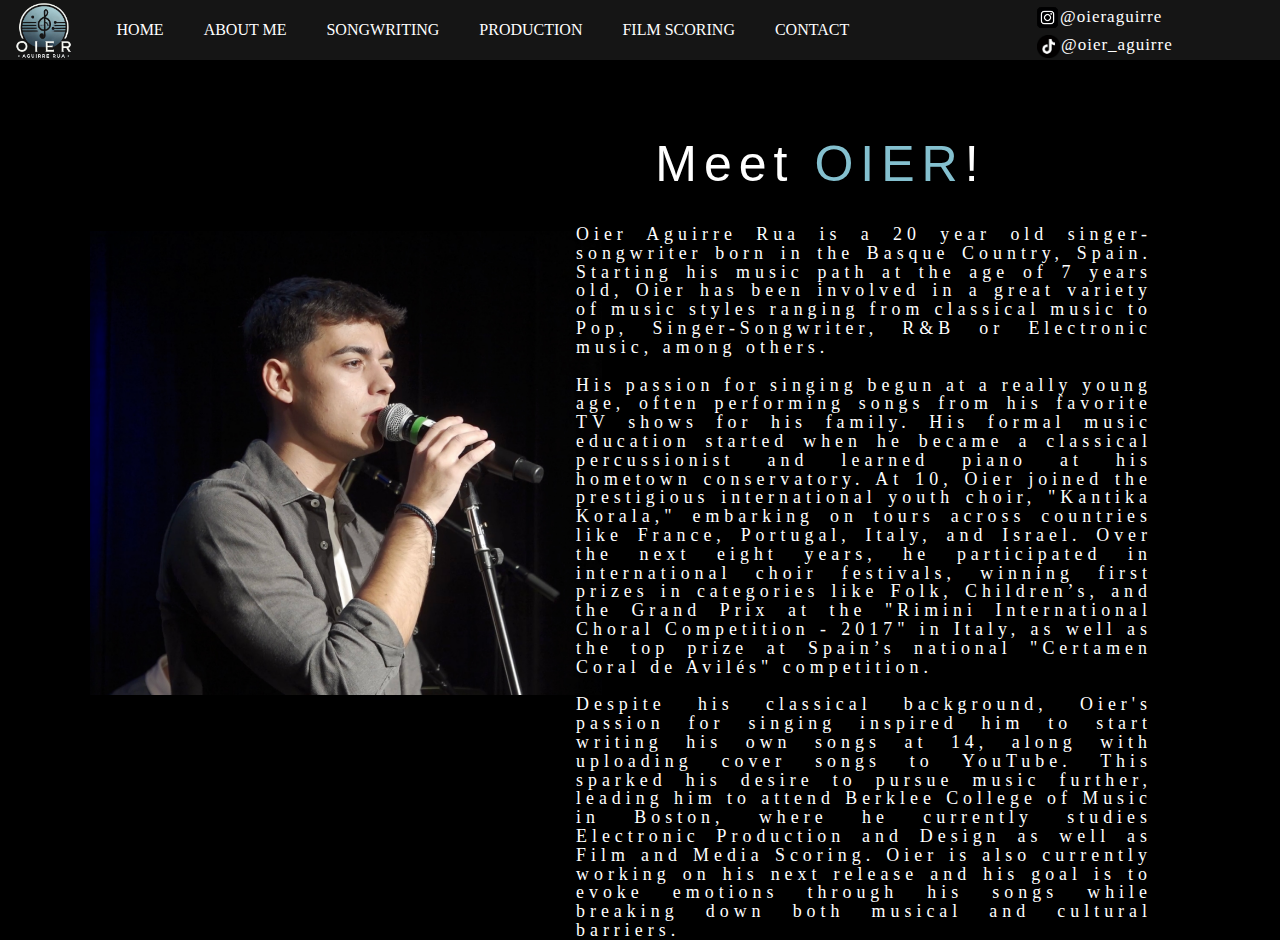
<file: aboutme.html>
<!DOCTYPE html>
<html lang="en">
<head>
    <meta charset="UTF-8">
    <meta name="viewport" content="width=device-width, initial-scale=1.0">
    <title>Oier Aguirre Rua</title>
    <link rel="icon" href="img/icon logo.png" type="image/x-icon">
<link rel="stylesheet" href="CSS/reset.css">
<link rel="stylesheet" href="CSS/aboutme.css">
</head>

<body>
<header class="header-main">
    </div>
    <div class="header-main-logo">
         <img src="img/Logo_Oier_withoutbackground.png" alt="Logo">
         <nav class="header-main-navigation">
            <ul>
                <li class="home-nav"><a href="index.html">HOME</a></li>
                <li class="aboutme-nav"><a href="aboutme.html">ABOUT ME</a></li>
                <li class="songwriting-nav"><a href="songwriting.html">SONGWRITING</a></li>
                <li class="production-nav"><a href="production.html">PRODUCTION</a></li>
                <li class="filmscoring-nav"><a href="filmscoring.html">FILM SCORING</a></li>
                <li class="contact-nav"><a href="contact.html">CONTACT</a></li>
            </ul>
         </nav>

    </div>
    <div class="header-main-socialmedia">
        <a href="https://www.instagram.com/oieraguirre/" target="_blank"><div class="header-main-socialmedia-insta">
            <div class="header-main-socialmedia-insta-tag">@oieraguirre</div>
        </a>
        </div>
        <a href="https://www.tiktok.com/@oier_aguirre" target="_blank"><div class="header-main-socialmedia-tiktok">
            <div class="header-main-socialmedia-tiktok-tag">@oier_aguirre</div>
        </a>
        </div>
    </div>
</header>
<div class="oier-singing">
    <img src="img/oier-singing-live.png" alt="oier singing live">
</div>

<main class="aboutme-text">
    <h1>Meet <span class="oier">Oier</span>!</h1>
    <h2><p>Oier Aguirre Rua is a 20 year old singer-songwriter born in the Basque Country, Spain. Starting his music path at the age of 7 years old, Oier has been involved in a great variety of music styles ranging from classical music to Pop, Singer-Songwriter, R&B or Electronic music, among others.</p><br>

        <p>His passion for singing begun at a really young age, often performing songs from his favorite TV shows for his family.  His formal music education started when he became a classical percussionist and learned piano at his hometown conservatory. At 10, Oier joined the prestigious international youth choir, "Kantika Korala," embarking on tours across countries like France, Portugal, Italy, and Israel. Over the next eight years, he participated in international choir festivals, winning first prizes in categories like Folk, Children’s, and the Grand Prix at the "Rimini International Choral Competition - 2017" in Italy, as well as the top prize at Spain’s national "Certamen Coral de Avilés" competition.</p><br>
        
        <p>Despite his classical background, Oier's passion for singing inspired him to start writing his own songs at 14, along with uploading cover songs to YouTube. This sparked his desire to pursue music further, leading him to attend Berklee College of Music in Boston, where he currently studies Electronic Production and Design as well as Film and Media Scoring. Oier is also currently working on his next release and his goal is to evoke emotions through his songs while breaking down both musical and cultural barriers.</p></h2>
</main>
</file>
<file: CSS/aboutme.css>
body{
    background-color: black;
}
a {
    cursor: pointer;
}
body::after{
    position: absolute;
    width: 0;
    height: 0;
    overflow: hidden;
    z-index: -1;
    content: url(../img/Instagram\ logo\ color.png)url(../img/tiktok\ logo\ color.png);
}
.header-main{
    width: 100%;
    height: 60px;
    background-color: rgb(21, 21, 21);
    display: flex;
    justify-content: space-between;
}

.header-main-logo{
    width: fit-content;
    height: 100%;
    background-color:rgb(21, 21, 21);
    display: flex;
}
.header-main img{
    height: 60px;
    align-self: center;
}

.header-main-navigation {
    width: fit-content;
    height: 100%;
    background-color: rgb(21, 21, 21);
}

.header-main-navigation li {
    display: inline;
    float: left;
    margin-right: 10px;
    
}
.header-main-navigation ul li a {
    font-family: 'Times New Roman', Times, serif;
    line-height: 60px;
    margin-left: 30px;
    color: white;
    display: block;
    height: 100%;
}
.header-main-navigation .home-nav a:hover {
    color: rgb(132, 192, 207);
}

.header-main-navigation .aboutme-nav a:hover {
    color: rgb(132, 192, 207);
}

.header-main-navigation .songwriting-nav a:hover {
    color:rgb(228, 233, 167);
}

.header-main-navigation .production-nav a:hover {
    color:rgb(232, 189, 248);
}

.header-main-navigation .filmscoring-nav a:hover {
    color: rgb(191, 244, 194);
}

.header-main-navigation .contact-nav a:hover {
    color: rgb(132, 192, 207);
}


.header-main-socialmedia{
    width: 250px;
    height: 100%;
    background-color: rgb(21, 21, 21);
    flex-direction: column;
    
}
.header-main-socialmedia-insta {
    width: 35px;
    height: 35px;
    background-image: url(../img/Instagram\ logo\ black\ and\ white.png);
    background-repeat: no-repeat;
    background-size: cover;
    display: flex;
    cursor: pointer;
}
.header-main-socialmedia-insta:hover {
    background-image: url(../img/Instagram\ logo\ color.png);
}
.header-main-socialmedia-insta-tag {
    font-family:'Times New Roman', Times, serif;
    font-size: 17px;
    color: white; 
    margin-left: 30px;
    margin-top: 7px;
    letter-spacing: 1px;
}
.header-main-socialmedia-insta-tag:hover {
    color:rgb(132, 192, 207);
}
.header-main-socialmedia-tiktok {
    margin-left: 7px;
    width: 23px;
    height: 23px;
    background-image: url(../img/tiktok\ logo\ black\ and\ white.png);
    background-repeat: no-repeat;
    background-size: cover;
    cursor: pointer;
    display: flex;
}
.header-main-socialmedia-tiktok:hover {
    background-image: url(../img/tiktok\ logo\ color.png);
}
.header-main-socialmedia-tiktok-tag {
    font-family:'Times New Roman', Times, serif;
    font-size: 17px;
    color: white; 
    margin-left: 24px;
    letter-spacing: 1px;
}
.header-main-socialmedia-tiktok-tag:hover {
    color:rgb(132, 192, 207);
}
.oier-singing {
    height: 50%;
    width: 40%;
    margin-left: 10vh;
    margin-top: 19vh;
}
.aboutme-text {
    flex-direction: column;
}
.aboutme-text h1 {
    position: absolute;
    right: 23%;
    top: 15%; 
    color: white;
    font-size: 50px;
    font-family:Impact, Haettenschweiler, 'Arial Narrow Bold', sans-serif;
    display: flex;
    text-shadow: 2px 2px 4px rgba(0, 0, 0, 0.6); 
    letter-spacing: 5px;
    margin: 0;
    padding: 0;
    letter-spacing: 7px;
}
.oier{
    color: rgb(132, 192, 207);
    margin-left: 20px;
    text-transform:uppercase
}

.aboutme-text h2{
    display: block;
    position: absolute;
    left: 45%;
    right: 10%;
    top: 25%;
    color: white;
    font-size: 112%;
    font-family:'Times New Roman', Times, serif;
    text-shadow: 2px 2px 4px rgba(0, 0, 0, 0.6); 
    letter-spacing: 5px;
    text-align: justify;
    letter-spacing: 0,5;
    line-height: 105%;
}
</file>
